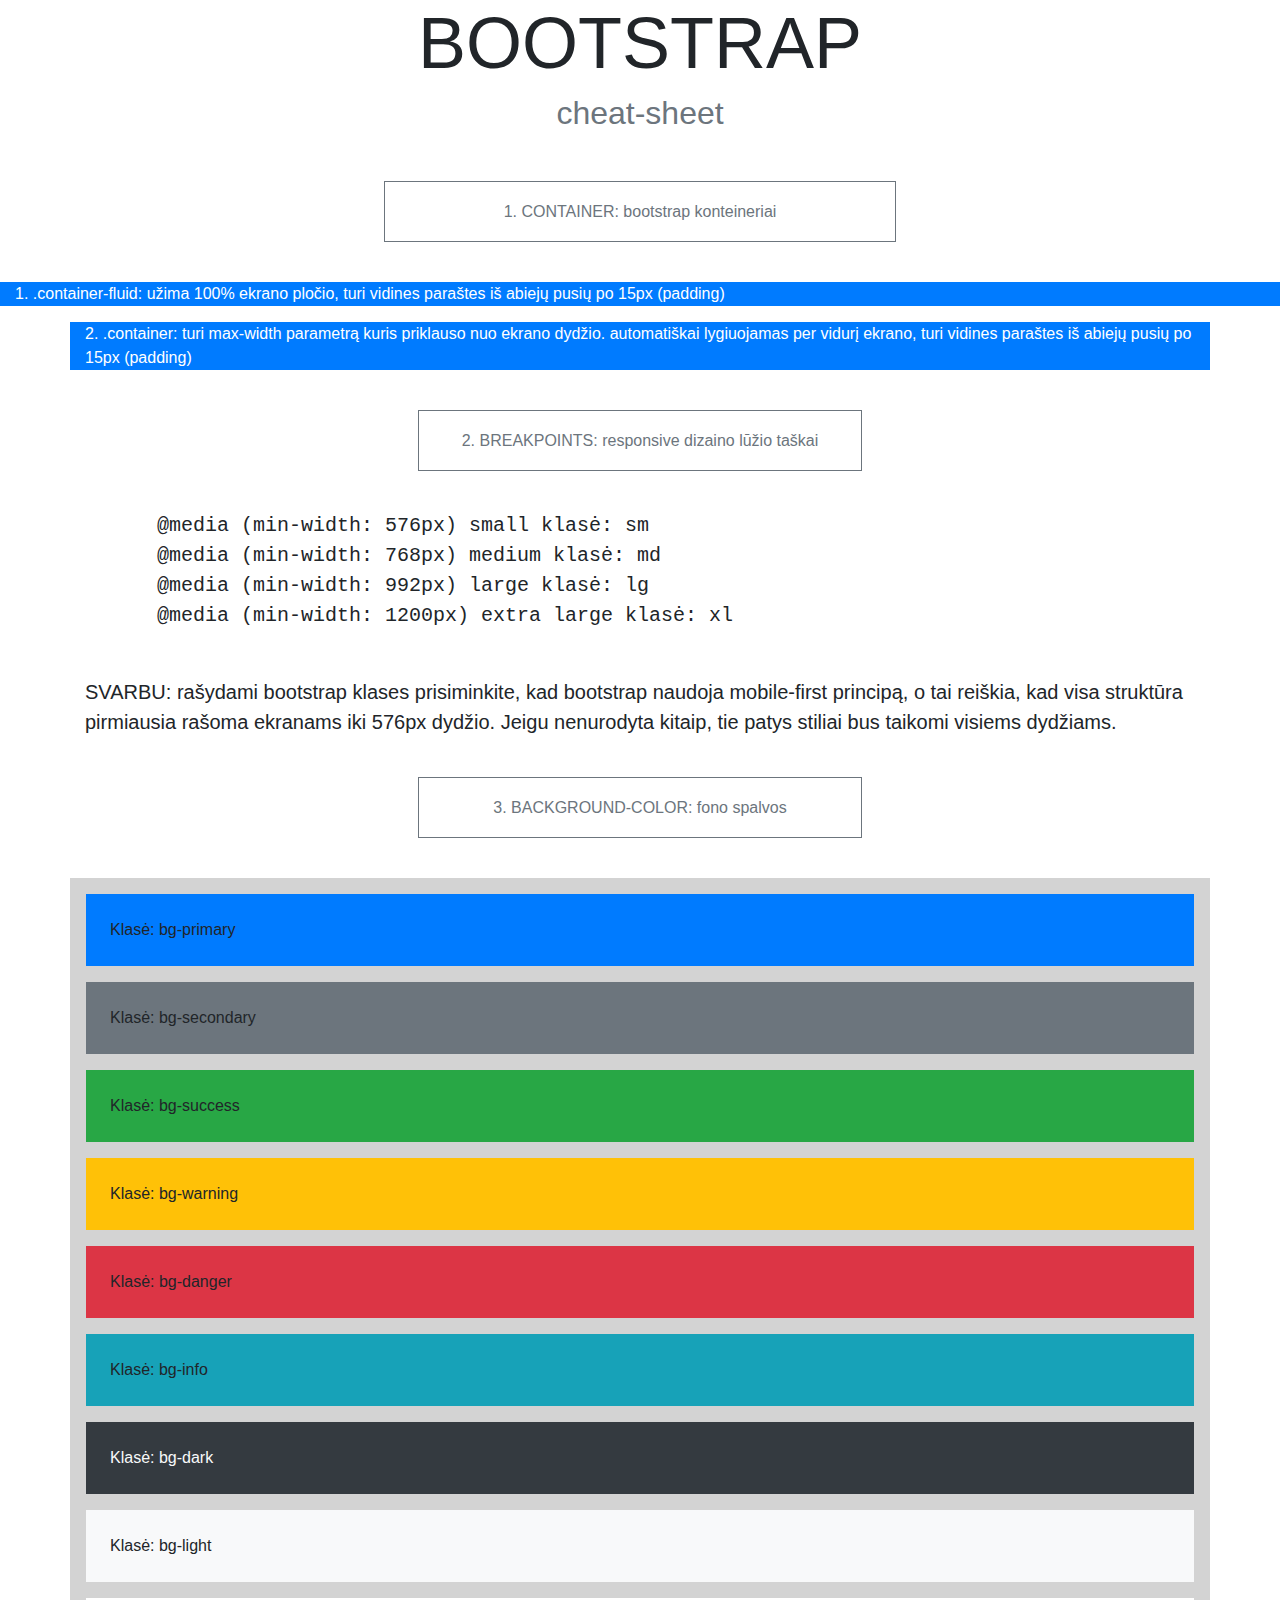
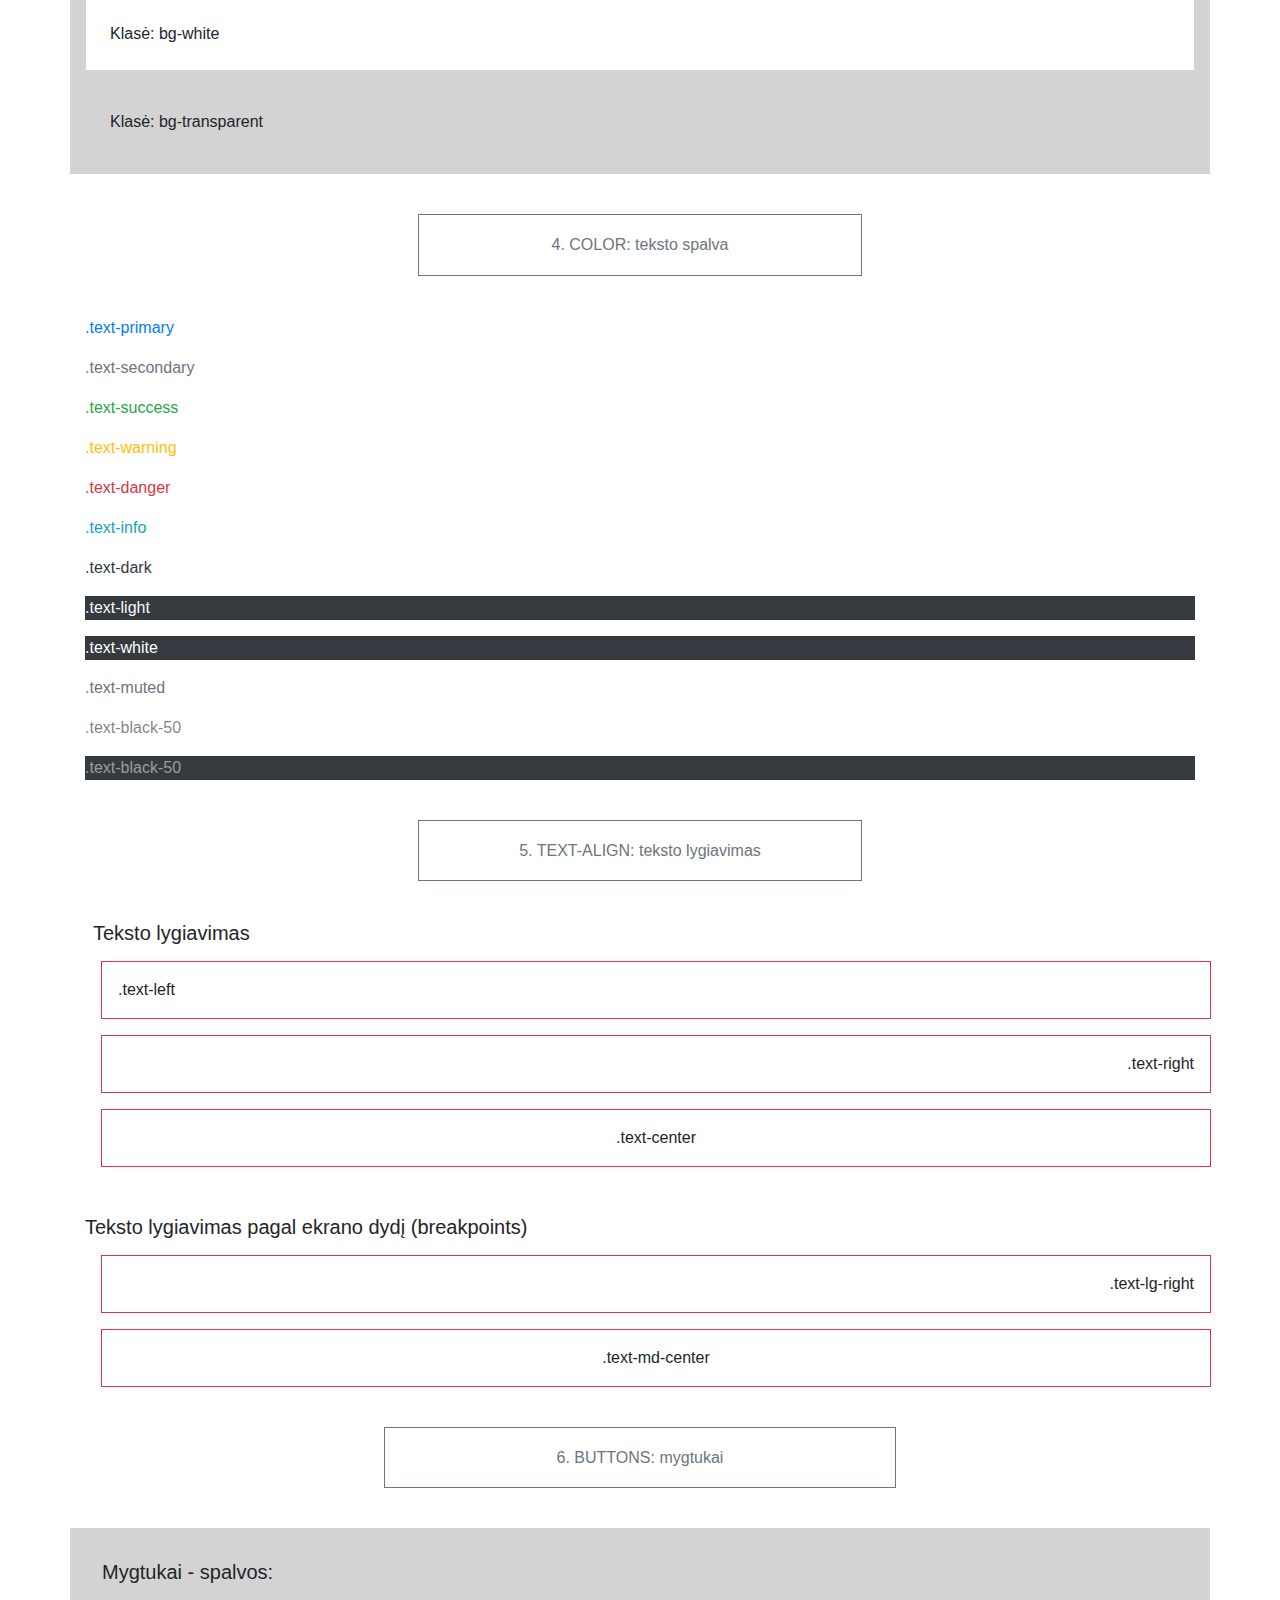
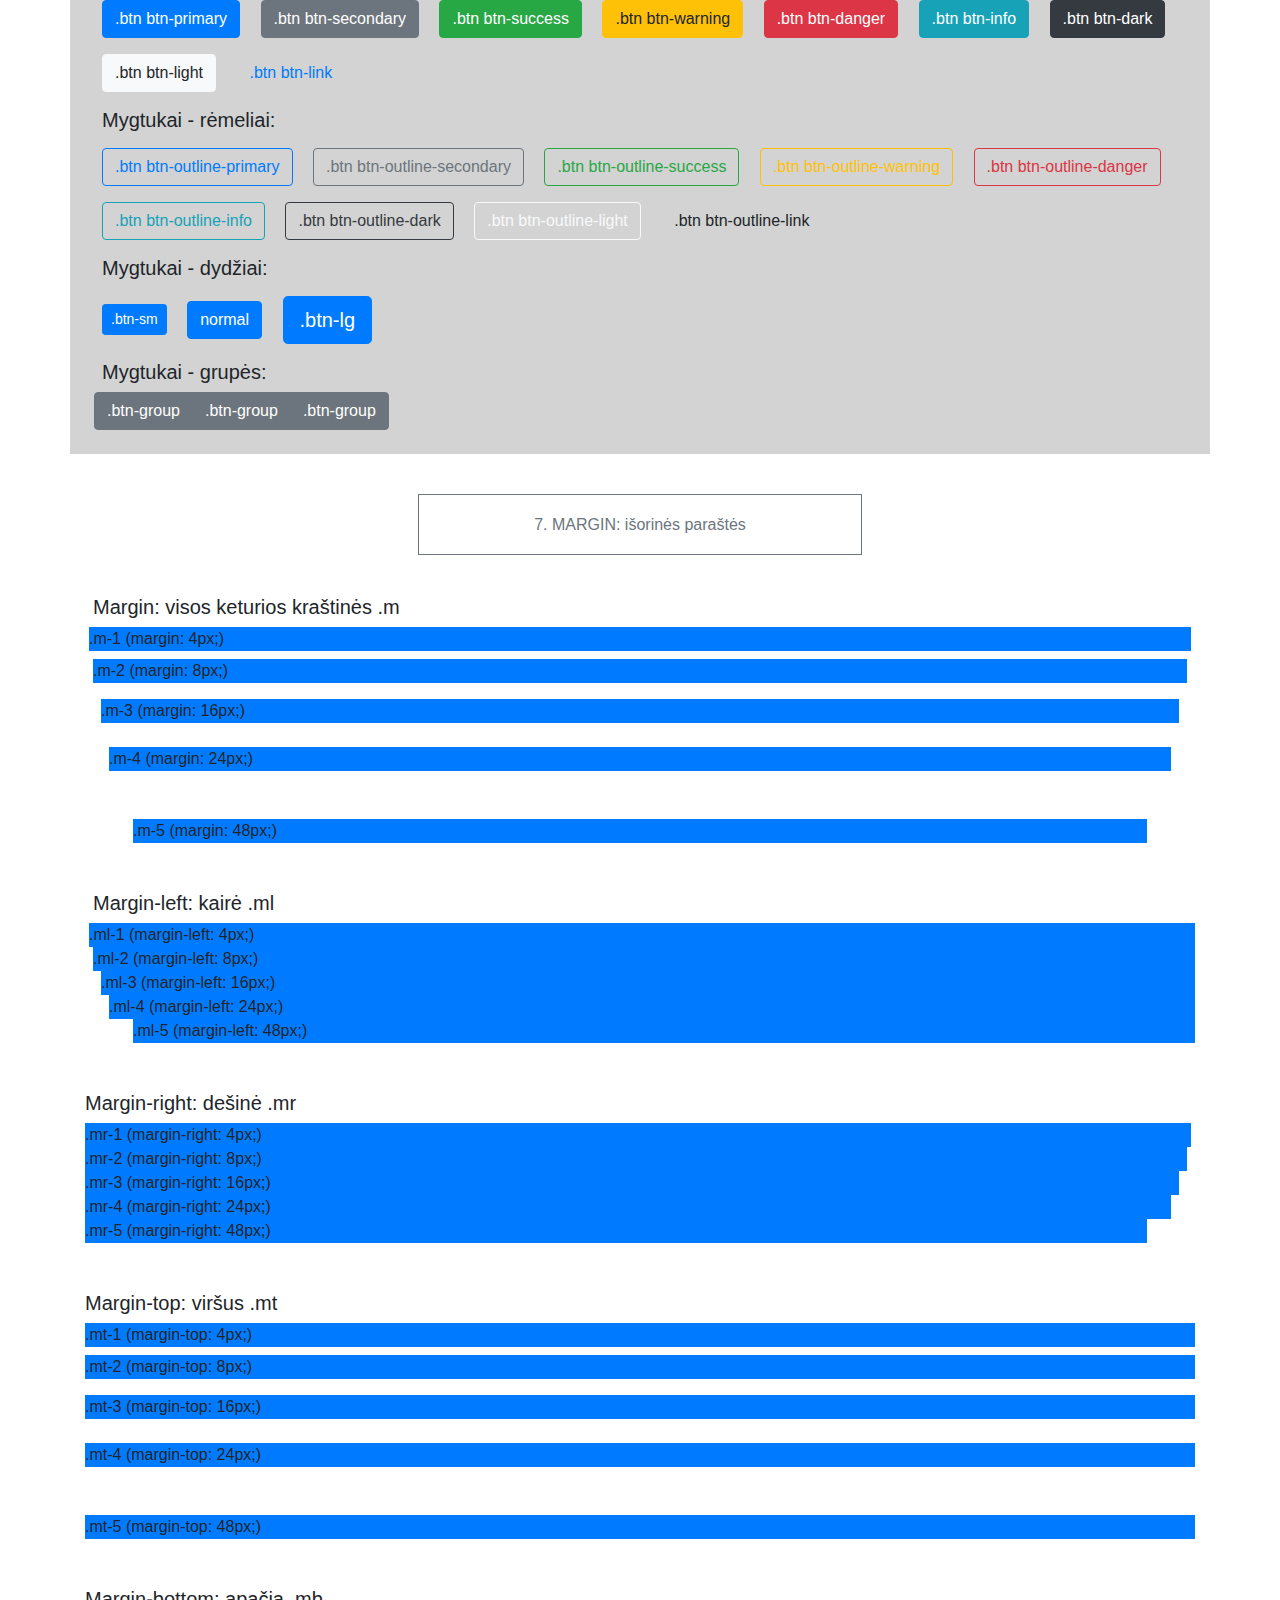
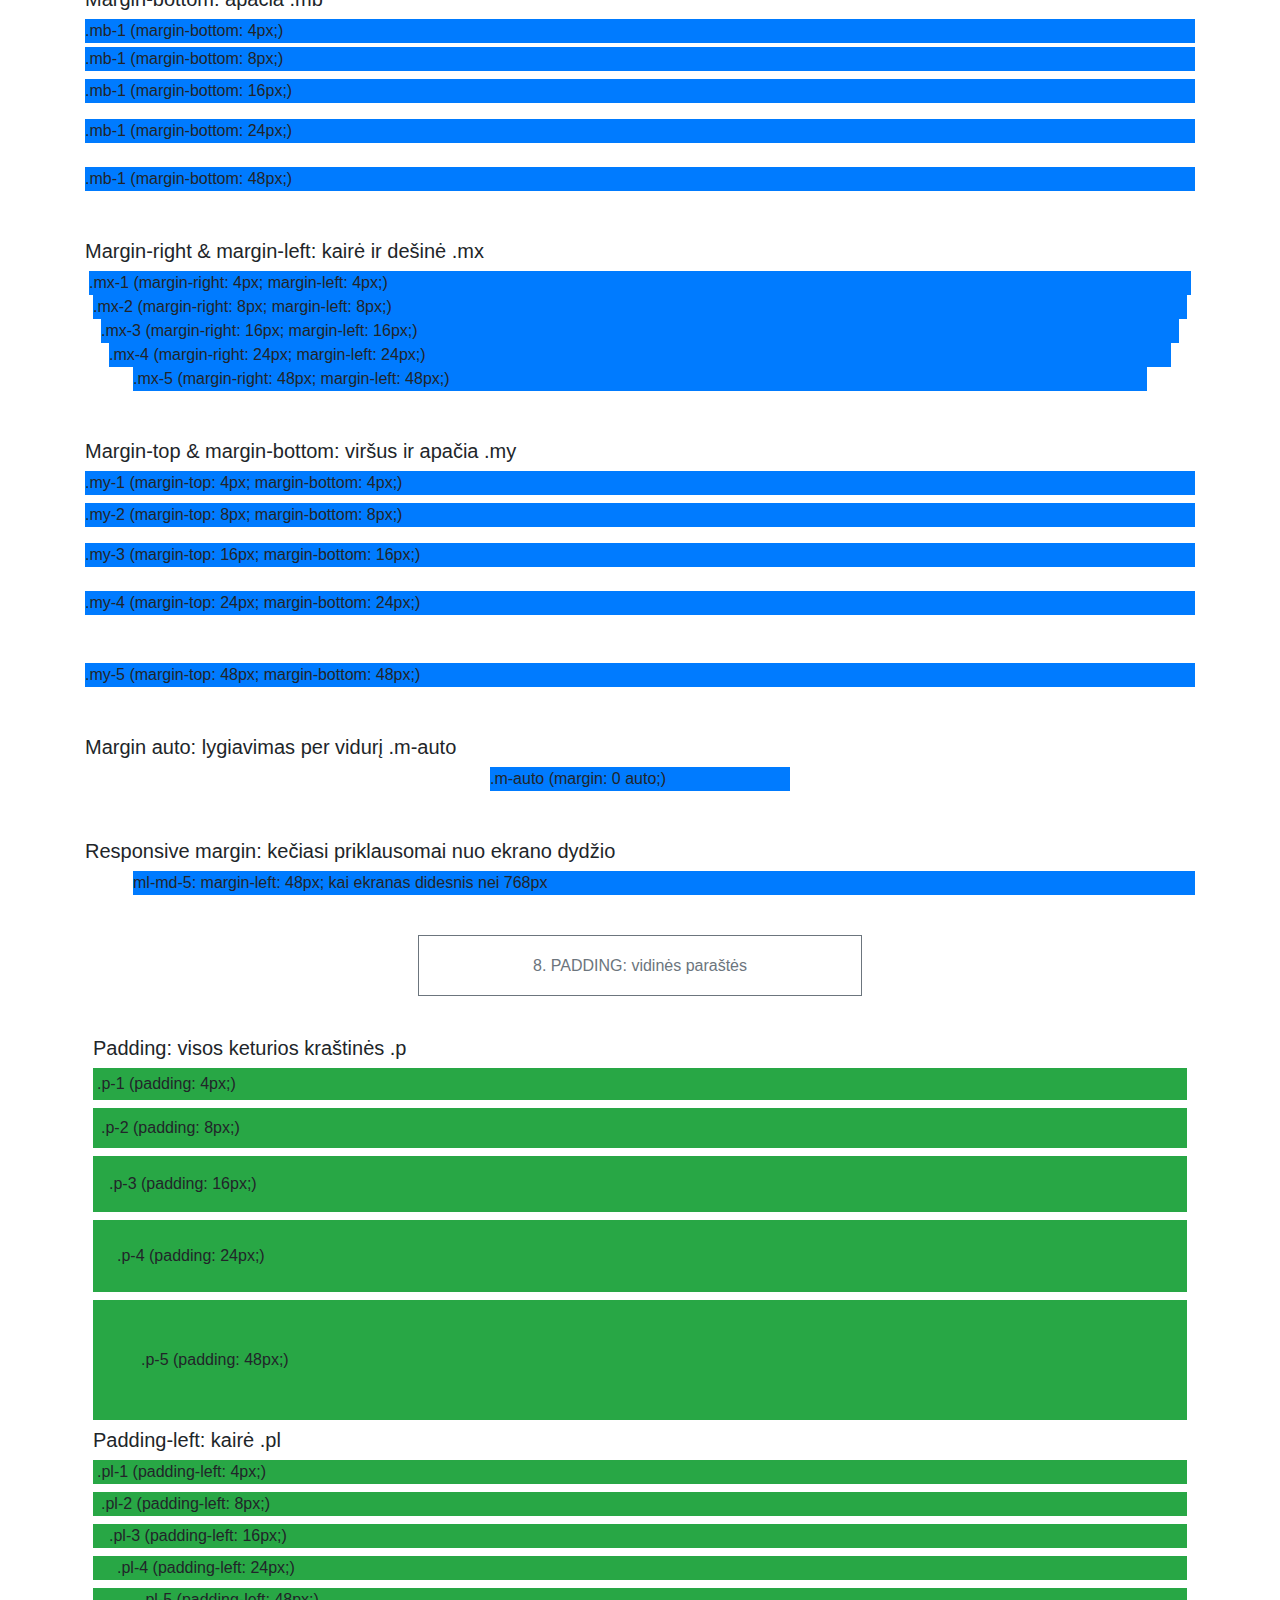
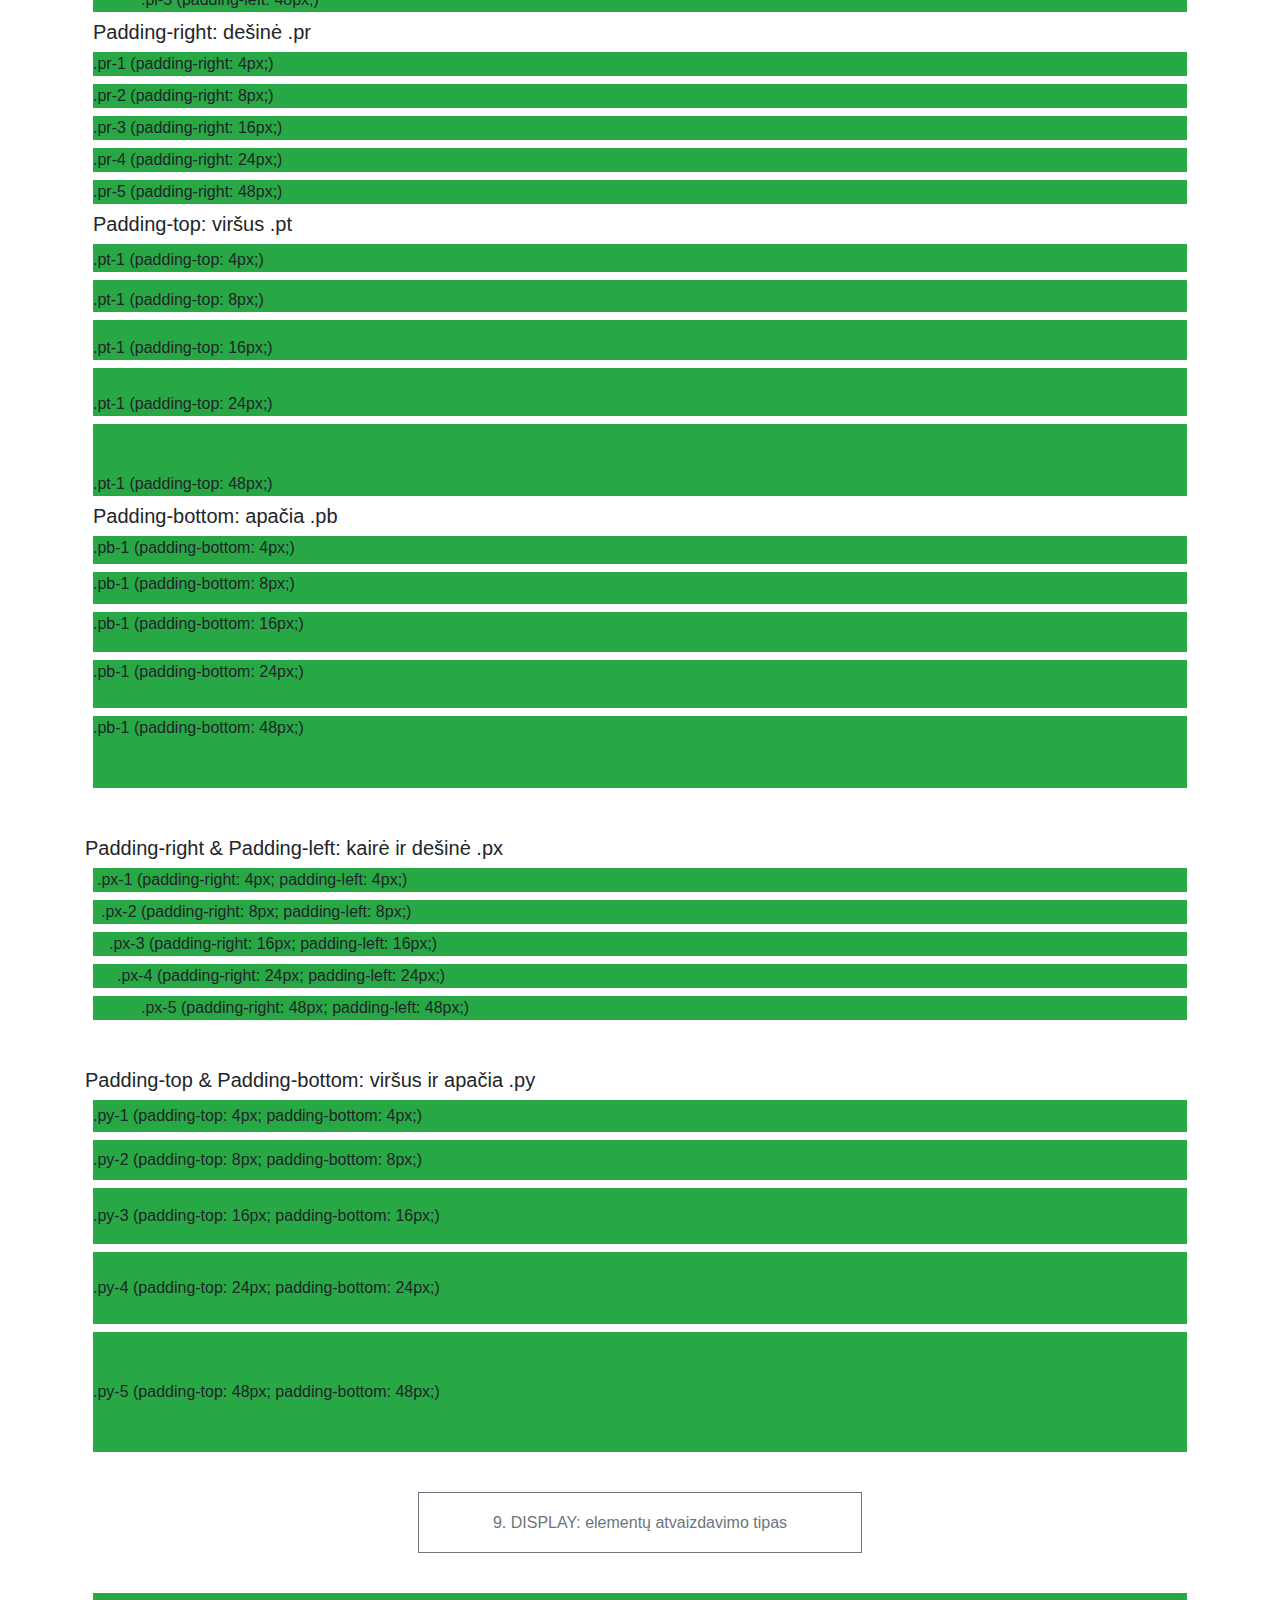
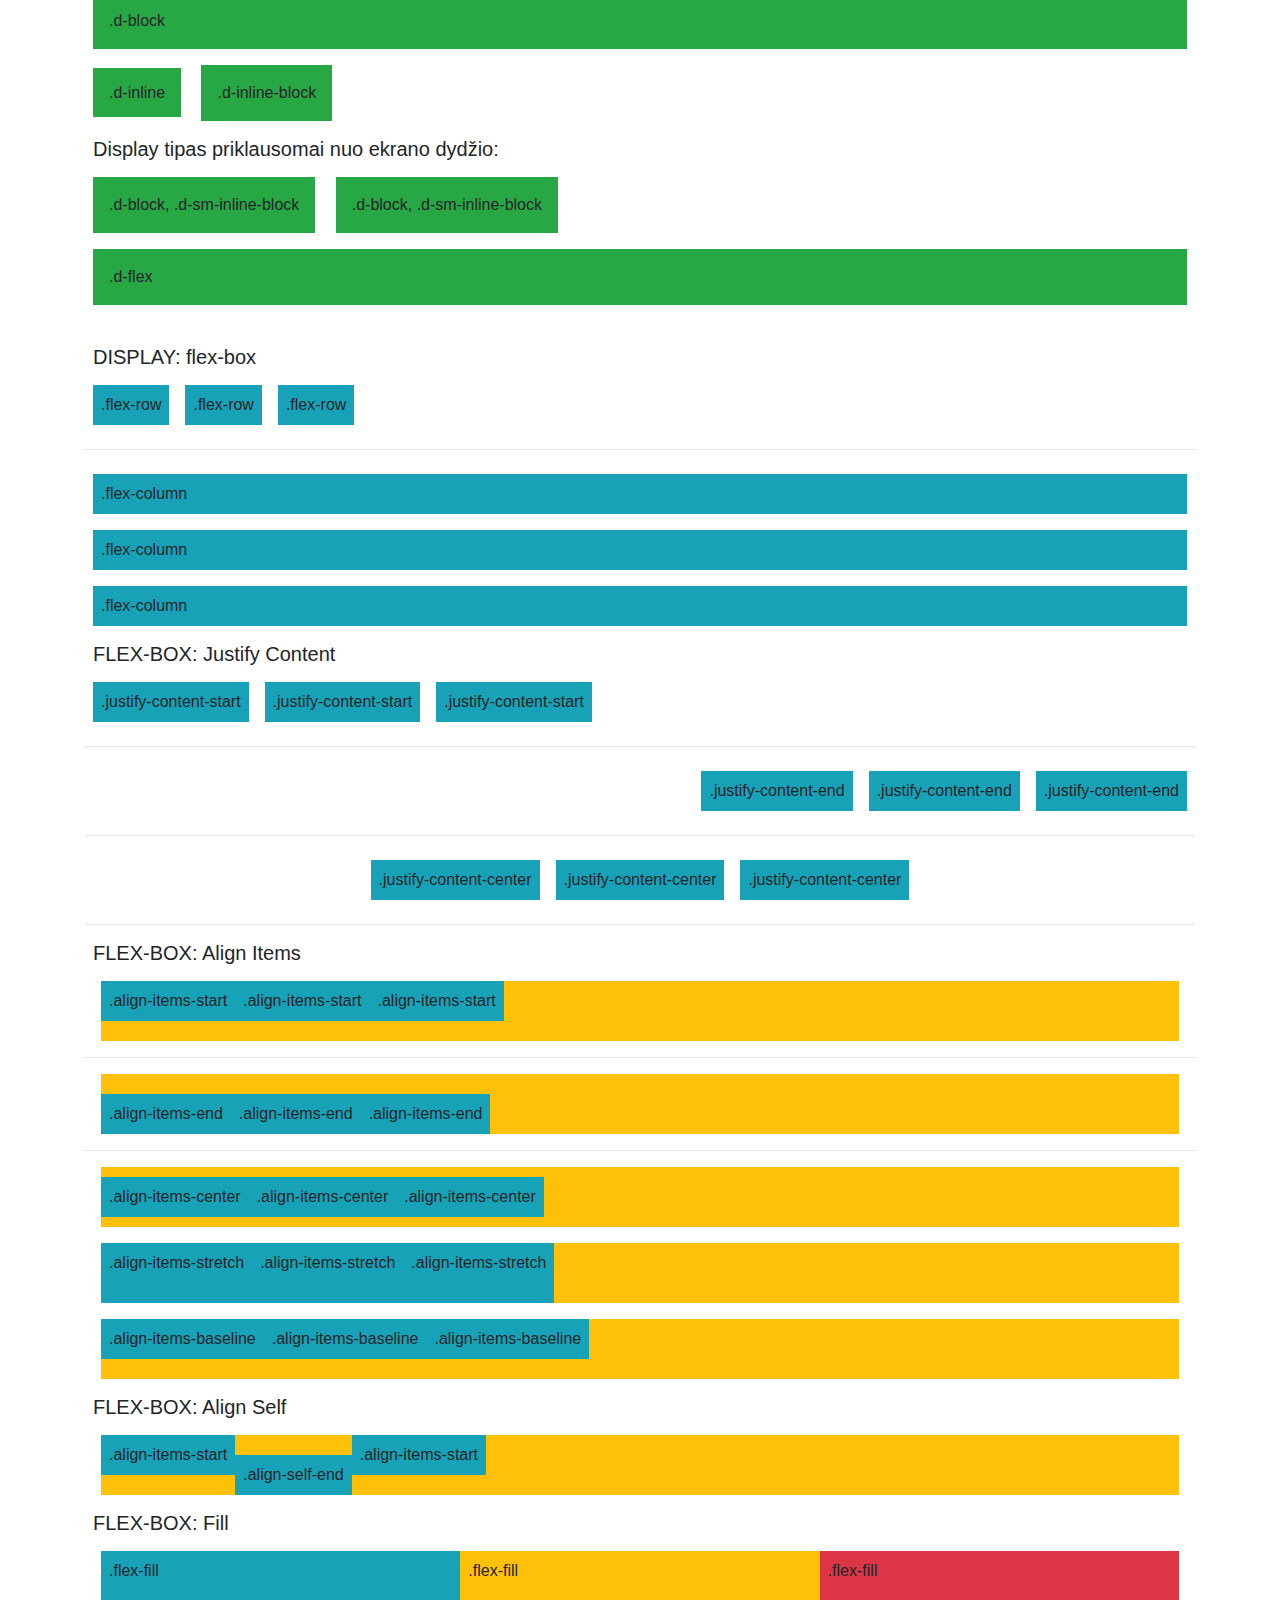
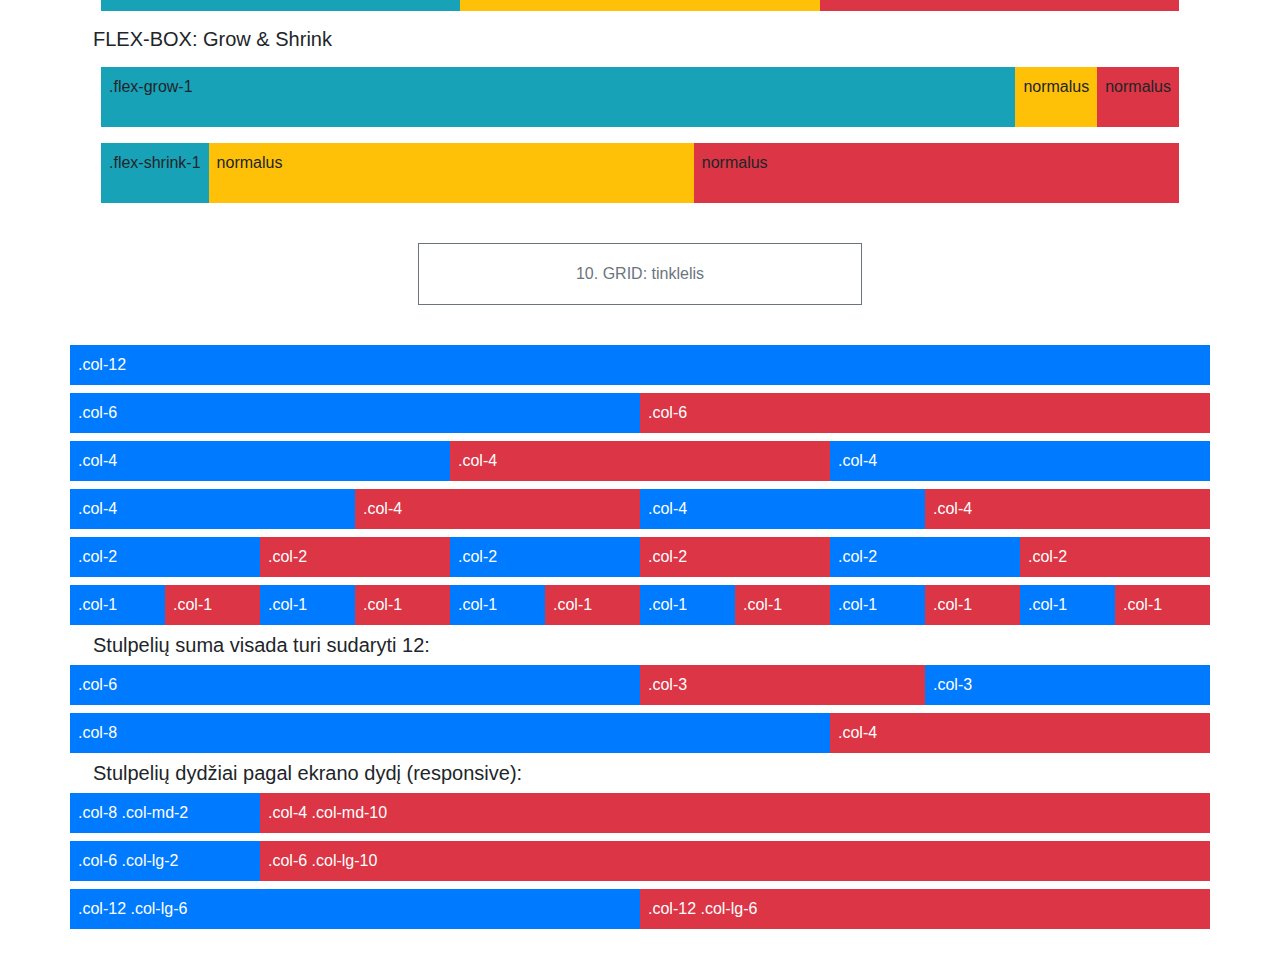
<file: index.html>
<!doctype html>
<html lang="en">
  <head>
    <!-- Required meta tags -->
    <meta charset="utf-8">
    <meta name="viewport" content="width=device-width, initial-scale=1, shrink-to-fit=no">

    <!-- Bootstrap CSS -->
    <link rel="stylesheet" href="css/bootstrap.min.css">
    <link rel="stylesheet" href="css/style.css">
    <title>Bootstrap 4.3 cheat sheet</title>
  </head>
  <body>
    <div class="container mb-5">
      <h1 class="display-3 text-center">BOOTSTRAP</h1>
      <h2 class="display-5 text-muted text-center">cheat-sheet</h2>
    </div>
    <h3 class="header">1. CONTAINER: bootstrap konteineriai</h3></div>
    <div class="container-fluid bg-primary text-white my-2">
      <p>1. .container-fluid: užima 100% ekrano pločio, turi vidines paraštes iš abiejų pusių po 15px (padding)</p>
    </div>
    <div class="container bg-primary text-white my-2">
      <p>2. .container: turi max-width parametrą kuris priklauso nuo ekrano dydžio. automatiškai lygiuojamas per vidurį ekrano, turi vidines paraštes iš abiejų pusių po 15px (padding)</p>
    </div>

    <!-- Responsive dizaino lūžio taškai (brakpoints): -->

    <div class="container">
      <h3 class="header">2. BREAKPOINTS: responsive dizaino lūžio taškai</h3>
      <pre class="lead">
      @media (min-width: 576px) small klasė: sm
      @media (min-width: 768px) medium klasė: md
      @media (min-width: 992px) large klasė: lg
      @media (min-width: 1200px) extra large klasė: xl
      </pre>
      <p class="lead"><strong>SVARBU:</strong> rašydami bootstrap klases prisiminkite, kad bootstrap naudoja mobile-first principą, o tai reiškia, kad visa struktūra pirmiausia rašoma ekranams iki 576px dydžio. Jeigu nenurodyta kitaip, tie patys stiliai bus taikomi visiems dydžiams.</p>
    </div>


    <!-- fono spalvų klasės -->
    <div class="container">
      <h3 class="header">3. BACKGROUND-COLOR: fono spalvos</h3>
    </div>
    <div class="container p-3 bg-lightgrey">
      <div class="container-fluid bg-primary p-4 mb-3">Klasė: bg-primary</div>
      <div class="container-fluid bg-secondary p-4 mb-3">Klasė: bg-secondary</div>
      <div class="container-fluid bg-success p-4 mb-3">Klasė: bg-success</div>
      <div class="container-fluid bg-warning p-4 mb-3">Klasė: bg-warning</div>
      <div class="container-fluid bg-danger p-4 mb-3">Klasė: bg-danger</div>
      <div class="container-fluid bg-info p-4 mb-3">Klasė: bg-info</div>
      <div class="container-fluid bg-dark text-light p-4 mb-3">Klasė: bg-dark</div>
      <div class="container-fluid bg-light p-4 mb-3">Klasė: bg-light</div>
      <div class="container-fluid bg-white p-4 mb-3">Klasė: bg-white</div>
      <div class="container-fluid bg-transparent p-4">Klasė: bg-transparent</div>
    </div>

    <!-- teksto spavos  -->

    <div class="container">
      <h3 class="header">4. COLOR: teksto spalva</h3>

      <p class="text-primary">.text-primary</p>
      <p class="text-secondary">.text-secondary</p>
      <p class="text-success">.text-success</p>
      <p class="text-warning">.text-warning</p>
      <p class="text-danger">.text-danger</p>
      <p class="text-info">.text-info</p>
      <p class="text-dark">.text-dark</p>
      <p class="text-light bg-dark">.text-light</p>
      <p class="text-white bg-dark">.text-white</p>
      <p class="text-muted">.text-muted</p>
      <p class="text-black-50">.text-black-50</p>
      <p class="text-white-50 bg-dark">.text-black-50</p>
    </div>

    <!-- teksto lygiavimo klasės  -->

    <div class="container">
      <h3 class="header">5. TEXT-ALIGN: teksto lygiavimas</h3>
      <h5 class="m-2">Teksto lygiavimas</h5>
      <p class="container-fluid border border-danger p-3 m-3 text-left">.text-left</p>
      <p class="container-fluid border border-danger p-3 m-3 text-right">.text-right</p>
      <p class="container-fluid border border-danger p-3 m-3 text-center">.text-center</p>
      <h5 class="mb-2 mt-5">Teksto lygiavimas pagal ekrano dydį (breakpoints)</h5>
      <p class="container-fluid border border-danger p-3 m-3 text-lg-right">.text-lg-right</p>
      <p class="container-fluid border border-danger p-3 m-3 text-md-center">.text-md-center</p>
    </div>

    <!-- mygtukai -->

    <h3 class="header">6. BUTTONS: mygtukai</h3>
    <div class="container bg-lightgrey p-4">
      <h5 class="m-2">Mygtukai - spalvos:</h5>
      <button class="m-2 btn btn-primary">.btn btn-primary</button>
      <button class="m-2 btn btn-secondary">.btn btn-secondary</button>
      <button class="m-2 btn btn-success">.btn btn-success</button>
      <button class="m-2 btn btn-warning">.btn btn-warning</button>
      <button class="m-2 btn btn-danger">.btn btn-danger</button>
      <button class="m-2 btn btn-info">.btn btn-info</button>
      <button class="m-2 btn btn-dark">.btn btn-dark</button>
      <button class="m-2 btn btn-light">.btn btn-light</button>
      <button class="m-2 btn btn-link">.btn btn-link</button>
      <h5 class="m-2">Mygtukai - rėmeliai:</h5>
      <button class="m-2 btn btn-outline-primary">.btn btn-outline-primary</button>
      <button class="m-2 btn btn-outline-secondary">.btn btn-outline-secondary</button>
      <button class="m-2 btn btn-outline-success">.btn btn-outline-success</button>
      <button class="m-2 btn btn-outline-warning">.btn btn-outline-warning</button>
      <button class="m-2 btn btn-outline-danger">.btn btn-outline-danger</button>
      <button class="m-2 btn btn-outline-info">.btn btn-outline-info</button>
      <button class="m-2 btn btn-outline-dark">.btn btn-outline-dark</button>
      <button class="m-2 btn btn-outline-light">.btn btn-outline-light</button>
      <button class="m-2 btn btn-outline-link">.btn btn-outline-link</button>
      <h5 class="m-2">Mygtukai - dydžiai:</h5>
      <button class="m-2 btn btn-sm btn-primary">.btn-sm</button>
      <button class="m-2 btn btn-primary">normal</button>
      <button class="m-2 btn btn-lg btn-primary">.btn-lg</button>
      <h5 class="m-2">Mygtukai - grupės:</h5>
      <div class="btn-group" role="group">
        <button class="btn btn-secondary">.btn-group</button>
        <button class="btn btn-secondary">.btn-group</button>
        <button class="btn btn-secondary">.btn-group</button>
      </div>
    </div>

    <!-- išorinių paraščių (margin) klasės -->

    <div class="container">
      <h3 class="header">7. MARGIN: išorinės paraštės</h3>
      <h5 class="m-2">Margin: visos keturios kraštinės .m</h5>
      <div class="bg-primary m-1">.m-1 (margin: 4px;)</div>
      <div class="bg-primary m-2">.m-2 (margin: 8px;)</div>
      <div class="bg-primary m-3">.m-3 (margin: 16px;)</div>
      <div class="bg-primary m-4">.m-4 (margin: 24px;)</div>
      <div class="bg-primary m-5">.m-5 (margin: 48px;)</div>
      <h5 class="m-2">Margin-left: kairė .ml</h5>
      <div class="bg-primary ml-1">.ml-1 (margin-left: 4px;)</div>
      <div class="bg-primary ml-2">.ml-2 (margin-left: 8px;)</div>
      <div class="bg-primary ml-3">.ml-3 (margin-left: 16px;)</div>
      <div class="bg-primary ml-4">.ml-4 (margin-left: 24px;)</div>
      <div class="bg-primary ml-5">.ml-5 (margin-left: 48px;)</div>
      <h5 class="mb-2 mt-5">Margin-right: dešinė .mr</h5>
      <div class="bg-primary mr-1">.mr-1 (margin-right: 4px;)</div>
      <div class="bg-primary mr-2">.mr-2 (margin-right: 8px;)</div>
      <div class="bg-primary mr-3">.mr-3 (margin-right: 16px;)</div>
      <div class="bg-primary mr-4">.mr-4 (margin-right: 24px;)</div>
      <div class="bg-primary mr-5">.mr-5 (margin-right: 48px;)</div>
      <h5 class="mb-2 mt-5">Margin-top: viršus .mt</h5>
      <div class="bg-primary mt-1">.mt-1 (margin-top: 4px;)</div>
      <div class="bg-primary mt-2">.mt-2 (margin-top: 8px;)</div>
      <div class="bg-primary mt-3">.mt-3 (margin-top: 16px;)</div>
      <div class="bg-primary mt-4">.mt-4 (margin-top: 24px;)</div>
      <div class="bg-primary mt-5">.mt-5 (margin-top: 48px;)</div>
      <h5 class="mb-2 mt-5">Margin-bottom: apačia .mb</h5>
      <div class="bg-primary mb-1">.mb-1 (margin-bottom: 4px;)</div>
      <div class="bg-primary mb-2">.mb-1 (margin-bottom: 8px;)</div>
      <div class="bg-primary mb-3">.mb-1 (margin-bottom: 16px;)</div>
      <div class="bg-primary mb-4">.mb-1 (margin-bottom: 24px;)</div>
      <div class="bg-primary mb-5">.mb-1 (margin-bottom: 48px;)</div>
      <h5 class="mb-2 mt-5">Margin-right & margin-left: kairė ir dešinė .mx</h5>
      <div class="bg-primary mx-1">.mx-1 (margin-right: 4px; margin-left: 4px;)</div>
      <div class="bg-primary mx-2">.mx-2 (margin-right: 8px; margin-left: 8px;)</div>
      <div class="bg-primary mx-3">.mx-3 (margin-right: 16px; margin-left: 16px;)</div>
      <div class="bg-primary mx-4">.mx-4 (margin-right: 24px; margin-left: 24px;)</div>
      <div class="bg-primary mx-5">.mx-5 (margin-right: 48px; margin-left: 48px;)</div>
      <h5 class="mb-2 mt-5">Margin-top & margin-bottom: viršus ir apačia .my</h5>
      <div class="bg-primary my-1">.my-1 (margin-top: 4px; margin-bottom: 4px;)</div>
      <div class="bg-primary my-2">.my-2 (margin-top: 8px; margin-bottom: 8px;)</div>
      <div class="bg-primary my-3">.my-3 (margin-top: 16px; margin-bottom: 16px;)</div>
      <div class="bg-primary my-4">.my-4 (margin-top: 24px; margin-bottom: 24px;)</div>
      <div class="bg-primary my-5">.my-5 (margin-top: 48px; margin-bottom: 48px;)</div>
      <h5 class="mb-2 mt-5">Margin auto: lygiavimas per vidurį .m-auto</h5>
      <div class="bg-primary m-auto custom-size">.m-auto (margin: 0 auto;)</div>
      <h5 class="mb-2 mt-5">Responsive margin: kečiasi priklausomai nuo ekrano dydžio</h5>
      <div class="bg-primary ml-md-5">ml-md-5: margin-left: 48px; kai ekranas didesnis nei 768px</div>
    </div>

    <!-- vidinių paraščių (padding) klasės -->

    <div class="container">
      <h3 class="header">8. PADDING: vidinės paraštės</h3>
      <h5 class="m-2">Padding: visos keturios kraštinės .p</h5>
      <div class="bg-success m-2 p-1">.p-1 (padding: 4px;)</div>
      <div class="bg-success m-2 p-2">.p-2 (padding: 8px;)</div>
      <div class="bg-success m-2 p-3">.p-3 (padding: 16px;)</div>
      <div class="bg-success m-2 p-4">.p-4 (padding: 24px;)</div>
      <div class="bg-success m-2 p-5">.p-5 (padding: 48px;)</div>

      <h5 class="m-2">Padding-left: kairė .pl</h5>
      <div class="bg-success m-2 pl-1">.pl-1 (padding-left: 4px;)</div>
      <div class="bg-success m-2 pl-2">.pl-2 (padding-left: 8px;)</div>
      <div class="bg-success m-2 pl-3">.pl-3 (padding-left: 16px;)</div>
      <div class="bg-success m-2 pl-4">.pl-4 (padding-left: 24px;)</div>
      <div class="bg-success m-2 pl-5">.pl-5 (padding-left: 48px;)</div>

      <h5 class="m-2">Padding-right: dešinė .pr</h5>
      <div class="bg-success m-2 pr-1">.pr-1 (padding-right: 4px;)</div>
      <div class="bg-success m-2 pr-2">.pr-2 (padding-right: 8px;)</div>
      <div class="bg-success m-2 pr-3">.pr-3 (padding-right: 16px;)</div>
      <div class="bg-success m-2 pr-4">.pr-4 (padding-right: 24px;)</div>
      <div class="bg-success m-2 pr-5">.pr-5 (padding-right: 48px;)</div>

      <h5 class="m-2">Padding-top: viršus .pt</h5>
      <div class="bg-success m-2 pt-1">.pt-1 (padding-top: 4px;)</div>
      <div class="bg-success m-2 pt-2">.pt-1 (padding-top: 8px;)</div>
      <div class="bg-success m-2 pt-3">.pt-1 (padding-top: 16px;)</div>
      <div class="bg-success m-2 pt-4">.pt-1 (padding-top: 24px;)</div>
      <div class="bg-success m-2 pt-5">.pt-1 (padding-top: 48px;)</div>

      <h5 class="m-2">Padding-bottom: apačia .pb</h5>
      <div class="bg-success m-2 pb-1">.pb-1 (padding-bottom: 4px;)</div>
      <div class="bg-success m-2 pb-2">.pb-1 (padding-bottom: 8px;)</div>
      <div class="bg-success m-2 pb-3">.pb-1 (padding-bottom: 16px;)</div>
      <div class="bg-success m-2 pb-4">.pb-1 (padding-bottom: 24px;)</div>
      <div class="bg-success m-2 pb-5">.pb-1 (padding-bottom: 48px;)</div>


      <h5 class="mb-2 mt-5">Padding-right & Padding-left: kairė ir dešinė .px</h5>
      <div class="bg-success m-2 px-1">.px-1 (padding-right: 4px; padding-left: 4px;)</div>
      <div class="bg-success m-2 px-2">.px-2 (padding-right: 8px; padding-left: 8px;)</div>
      <div class="bg-success m-2 px-3">.px-3 (padding-right: 16px; padding-left: 16px;)</div>
      <div class="bg-success m-2 px-4">.px-4 (padding-right: 24px; padding-left: 24px;)</div>
      <div class="bg-success m-2 px-5">.px-5 (padding-right: 48px; padding-left: 48px;)</div>

      <h5 class="mb-2 mt-5">Padding-top & Padding-bottom: viršus ir apačia .py</h5>
      <div class="bg-success m-2 py-1">.py-1 (padding-top: 4px; padding-bottom: 4px;)</div>
      <div class="bg-success m-2 py-2">.py-2 (padding-top: 8px; padding-bottom: 8px;)</div>
      <div class="bg-success m-2 py-3">.py-3 (padding-top: 16px; padding-bottom: 16px;)</div>
      <div class="bg-success m-2 py-4">.py-4 (padding-top: 24px; padding-bottom: 24px;)</div>
      <div class="bg-success m-2 py-5">.py-5 (padding-top: 48px; padding-bottom: 48px;)</div>
    </div>


    <!-- flex-box  -->

    <div class="container">
      <h3 class="header">9. DISPLAY: elementų atvaizdavimo tipas</h3>
      <div class="d-block bg-success p-3 m-2">.d-block</div>
      <div class="d-inline bg-success p-3 m-2">.d-inline</div>
      <div class="d-inline-block bg-success p-3 m-2">.d-inline-block</div>
      <div class="d-none bg-success p-3 m-2">.d-inline-none</div>
      <h5 class="m-2">Display tipas priklausomai nuo ekrano dydžio:</h5>
      <div class="d-block d-sm-inline-block bg-success p-3 m-2">.d-block, .d-sm-inline-block</div>
      <div class="d-block d-sm-inline-block bg-success p-3 m-2">.d-block, .d-sm-inline-block</div>
      <div class="d-flex bg-success p-3 m-2">.d-flex</div><br>
      <h5 class="m-2">DISPLAY: flex-box</h5>
      <div class="d-flex flex-row">
        <div class="p-2 m-2 bg-info">.flex-row</div>
        <div class="p-2 m-2 bg-info">.flex-row</div>
        <div class="p-2 m-2 bg-info">.flex-row</div>
      </div>
      <hr>
      <div class="d-flex flex-column">
        <div class="p-2 m-2 bg-info">.flex-column</div>
        <div class="p-2 m-2 bg-info">.flex-column</div>
        <div class="p-2 m-2 bg-info">.flex-column</div>
      </div>
      <h5 class="m-2">FLEX-BOX: Justify Content</h5>
      <div class="d-flex justify-content-start">
        <div class="p-2 m-2 bg-info">.justify-content-start</div>
        <div class="p-2 m-2 bg-info">.justify-content-start</div>
        <div class="p-2 m-2 bg-info">.justify-content-start</div>
      </div>
      <hr>
        <div class="d-flex justify-content-end">
        <div class="p-2 m-2 bg-info">.justify-content-end</div>
        <div class="p-2 m-2 bg-info">.justify-content-end</div>
        <div class="p-2 m-2 bg-info">.justify-content-end</div>
      </div>
      <hr>
      <div class="d-flex justify-content-center">
        <div class="p-2 m-2 bg-info">.justify-content-center</div>
        <div class="p-2 m-2 bg-info">.justify-content-center</div>
        <div class="p-2 m-2 bg-info">.justify-content-center</div>
      </div>
      <hr>
      <h5 class="m-2">FLEX-BOX: Align Items</h5>
      <div class="d-flex align-items-start bg-warning custom-height m-3">
        <div class="p-2 bg-info">.align-items-start</div>
        <div class="p-2 bg-info">.align-items-start</div>
        <div class="p-2 bg-info">.align-items-start</div>
      </div>
      <hr>
      <div class="d-flex align-items-end bg-warning custom-height m-3">
        <div class="p-2 bg-info">.align-items-end</div>
        <div class="p-2 bg-info">.align-items-end</div>
        <div class="p-2 bg-info">.align-items-end</div>
      </div>
      <hr>
      <div class="d-flex align-items-center bg-warning custom-height m-3">
        <div class="p-2 bg-info">.align-items-center</div>
        <div class="p-2 bg-info">.align-items-center</div>
        <div class="p-2 bg-info">.align-items-center</div>
      </div>
      <div class="d-flex align-items-stretch bg-warning custom-height m-3">
        <div class="p-2 bg-info">.align-items-stretch</div>
        <div class="p-2 bg-info">.align-items-stretch</div>
        <div class="p-2 bg-info">.align-items-stretch</div>
      </div>
      <div class="d-flex align-items-baseline bg-warning custom-height m-3">
        <div class="p-2 bg-info">.align-items-baseline</div>
        <div class="p-2 bg-info">.align-items-baseline</div>
        <div class="p-2 bg-info">.align-items-baseline</div>
      </div>
      <h5 class="m-2">FLEX-BOX: Align Self</h5>
      <div class="d-flex align-items-start bg-warning custom-height m-3">
        <div class="p-2 bg-info">.align-items-start</div>
        <div class="p-2 bg-info align-self-end">.align-self-end</div>
        <div class="p-2 bg-info">.align-items-start</div>
      </div>
      <h5 class="m-2">FLEX-BOX: Fill</h5>
      <div class="d-flex bg-warning custom-height m-3">
        <div class="p-2 bg-info flex-fill">.flex-fill</div>
        <div class="p-2 bg-warning flex-fill">.flex-fill</div>
        <div class="p-2 bg-danger flex-fill">.flex-fill</div>
      </div>
      <h5 class="m-2">FLEX-BOX: Grow & Shrink</h5>
      <div class="d-flex bg-warning custom-height m-3">
        <div class="p-2 bg-info flex-grow-1">.flex-grow-1</div>
        <div class="p-2 bg-warning">normalus</div>
        <div class="p-2 bg-danger">normalus</div>
      </div>
      <div class="d-flex bg-warning custom-height m-3">
        <div class="p-2 bg-info flex-shrink-1">.flex-shrink-1</div>
        <div class="p-2 bg-warning flex-fill">normalus</div>
        <div class="p-2 bg-danger flex-fill">normalus</div>
      </div>
    </div>

    <!-- bootstrap grid: tinklelis -->
    <div class="container mb-5">
      <h3 class="header">10. GRID: tinklelis</h3>
      <div class="row  mb-2">
        <div class="col-12 bg-primary p-2 text-white">.col-12</div>
      </div>
      <div class="row  mb-2">
        <div class="col-6 bg-primary p-2 text-white">.col-6</div>
        <div class="col-6 bg-danger p-2 text-white">.col-6</div>
      </div>
      <div class="row  mb-2">
        <div class="col-4 bg-primary p-2 text-white">.col-4</div>
        <div class="col-4 bg-danger p-2 text-white">.col-4</div>
        <div class="col-4 bg-primary p-2 text-white">.col-4</div>
      </div>
      <div class="row  mb-2">
        <div class="col-3 bg-primary p-2 text-white">.col-4</div>
        <div class="col-3 bg-danger p-2 text-white">.col-4</div>
        <div class="col-3 bg-primary p-2 text-white">.col-4</div>
        <div class="col-3 bg-danger p-2 text-white">.col-4</div>
      </div>
      <div class="row  mb-2">
        <div class="col-2 bg-primary p-2 text-white">.col-2</div>
        <div class="col-2 bg-danger p-2 text-white">.col-2</div>
        <div class="col-2 bg-primary p-2 text-white">.col-2</div>
        <div class="col-2 bg-danger p-2 text-white">.col-2</div>
        <div class="col-2 bg-primary p-2 text-white">.col-2</div>
        <div class="col-2 bg-danger p-2 text-white">.col-2</div>
      </div>
      <div class="row  mb-2">
        <div class="col-1 bg-primary p-2 text-white">.col-1</div>
        <div class="col-1 bg-danger p-2 text-white">.col-1</div>
        <div class="col-1 bg-primary p-2 text-white">.col-1</div>
        <div class="col-1 bg-danger p-2 text-white">.col-1</div>
        <div class="col-1 bg-primary p-2 text-white">.col-1</div>
        <div class="col-1 bg-danger p-2 text-white">.col-1</div>
        <div class="col-1 bg-primary p-2 text-white">.col-1</div>
        <div class="col-1 bg-danger p-2 text-white">.col-1</div>
        <div class="col-1 bg-primary p-2 text-white">.col-1</div>
        <div class="col-1 bg-danger p-2 text-white">.col-1</div>
        <div class="col-1 bg-primary p-2 text-white">.col-1</div>
        <div class="col-1 bg-danger p-2 text-white">.col-1</div>
      </div>
      <h5 class="m-2">Stulpelių suma visada turi sudaryti 12:</h5>
      <div class="row  mb-2">
        <div class="col-6 bg-primary p-2 text-white">.col-6</div>
        <div class="col-3 bg-danger p-2 text-white">.col-3</div>
        <div class="col-3 bg-primary p-2 text-white">.col-3</div>
      </div>
      <div class="row  mb-2">
        <div class="col-8 bg-primary p-2 text-white">.col-8</div>
        <div class="col-4 bg-danger p-2 text-white">.col-4</div>
      </div>

      <h5 class="m-2">Stulpelių dydžiai pagal ekrano dydį (responsive):</h5>
      <div class="row  mb-2">
        <div class="col-8 col-md-2 bg-primary p-2 text-white">.col-8 .col-md-2</div>
        <div class="col-4 col-md-10 bg-danger p-2 text-white">.col-4 .col-md-10</div>
      </div>
      <div class="row  mb-2">
        <div class="col-6 col-lg-2 bg-primary p-2 text-white">.col-6 .col-lg-2</div>
        <div class="col-6 col-lg-10 bg-danger p-2 text-white">.col-6 .col-lg-10</div>
      </div>
      <div class="row  mb-2">
        <div class="col-12 col-lg-6 bg-primary p-2 text-white">.col-12 .col-lg-6</div>
        <div class="col-12 col-lg-6 bg-danger p-2 text-white">.col-12 .col-lg-6</div>
      </div>

    </div>
    <!-- Optional JavaScript -->
    <!-- jQuery first, then Popper.js, then Bootstrap JS -->
    <script src="https://code.jquery.com/jquery-3.3.1.slim.min.js" integrity="sha384-q8i/X+965DzO0rT7abK41JStQIAqVgRVzpbzo5smXKp4YfRvH+8abtTE1Pi6jizo" crossorigin="anonymous"></script>
    <script src="https://cdnjs.cloudflare.com/ajax/libs/popper.js/1.14.7/umd/popper.min.js" integrity="sha384-UO2eT0CpHqdSJQ6hJty5KVphtPhzWj9WO1clHTMGa3JDZwrnQq4sF86dIHNDz0W1" crossorigin="anonymous"></script>
    <script src="js/bootstrap.min.js"></script>
  </body>
</html>
</file>
<file: css/style.css>
* {
  box-sizing: border-box;
  margin: 0;
  padding: 0;
}
.header {
  border: 1px solid #6C757D;
  color: 	#6C757D;
  width: 40%;
  margin: 40px auto;
  padding: 20px;
  text-align: center;
  font-size: 1em;
}
.custom-size {
  width: 300px;
}

.custom-height {
height: 60px;
}

.bg-lightgrey {
  background: lightgrey;
}

nav {
  height: 5vh;
}

main {
  height: 55vh;
}

footer {
  height: 10vh;
}

.hero {
  height: 30vh;
  width: 100%;
  background-image: url("https://source.unsplash.com/random/1600x350");
  background-size: cover;
  background-repeat: no-repeat;
}

.text-block {
  max-width: 40%;
}
</file>
